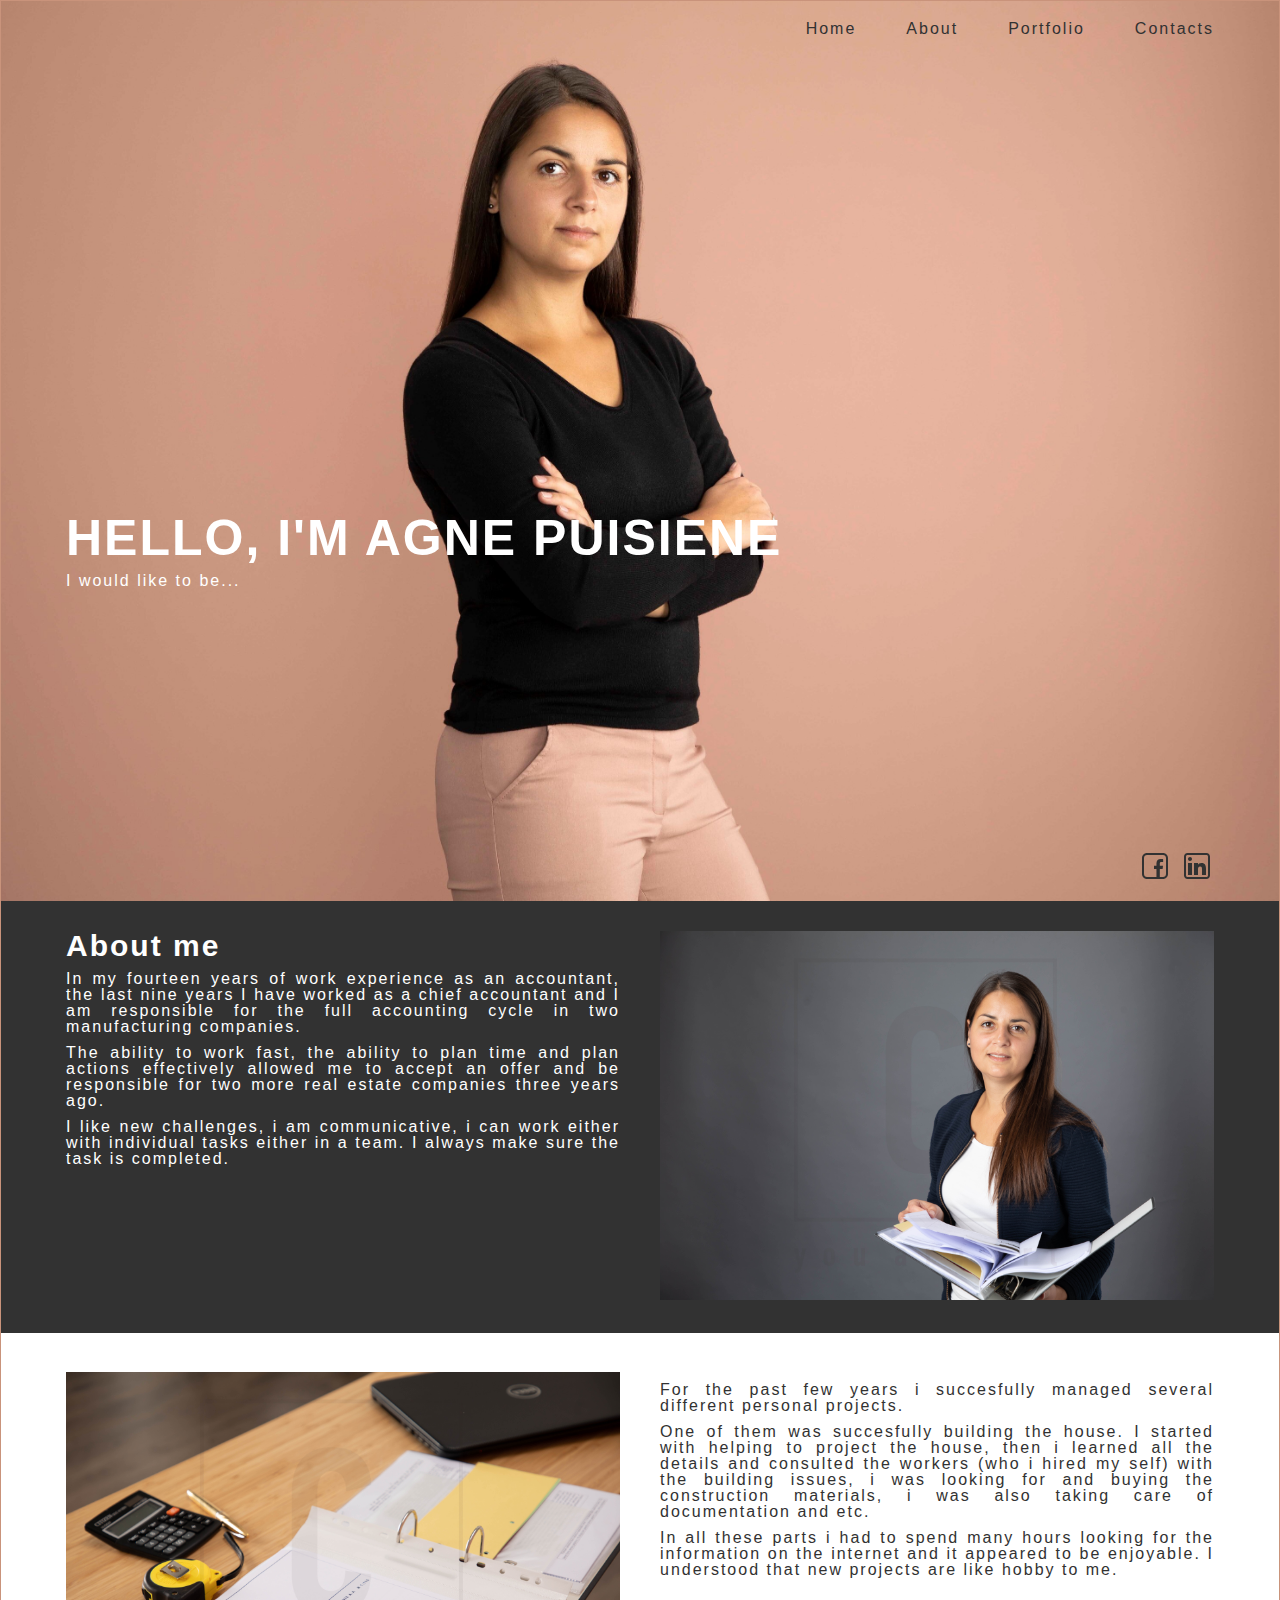
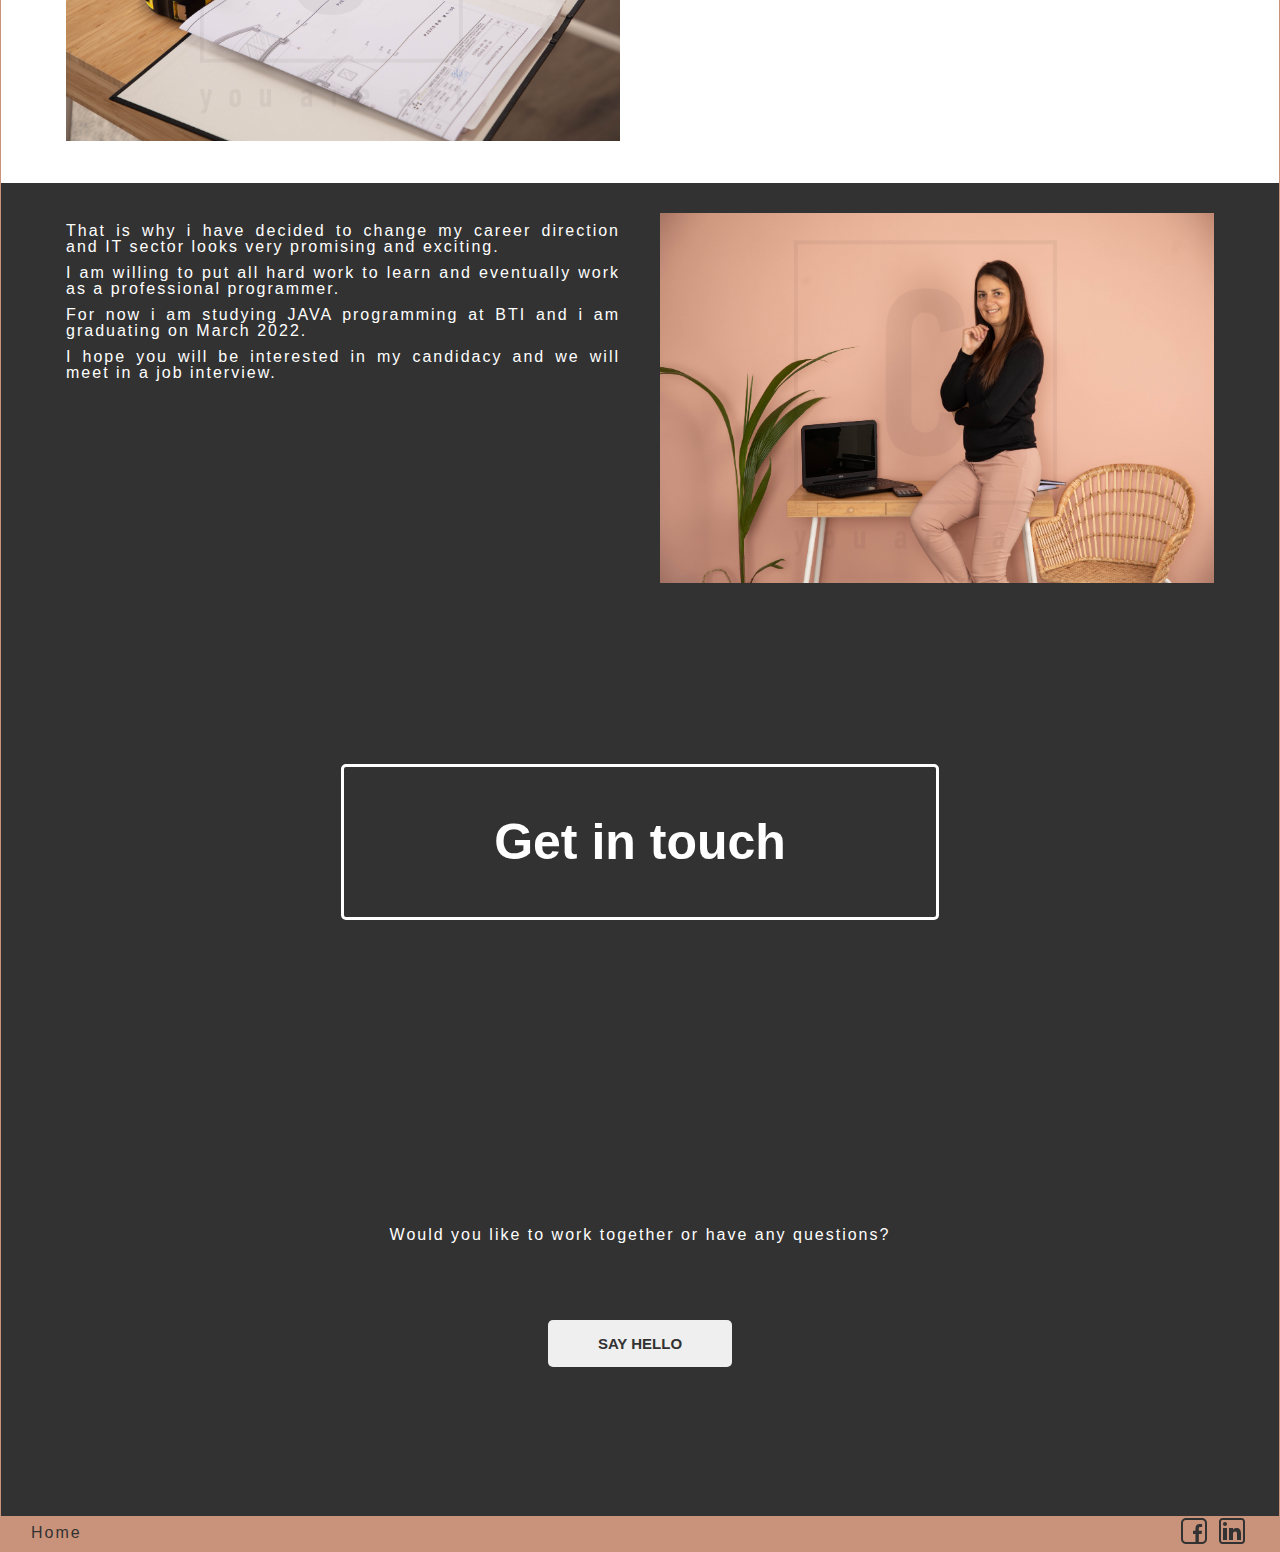
<file: index.html>
<!DOCTYPE html>
<html lang="en">

<head>
    <meta charset="UTF-8">
    <meta http-equiv="X-UA-Compatible" content="IE=edge">
    <meta name="viewport" content="width=device-width, initial-scale=1.0">
    <title>Agnė Puišienė</title>
    <link rel="stylesheet" href="./reset.css">
    <link rel="stylesheet" href="./style.css">
    <link rel="stylesheet" href="./burger.css">

</head>

<body>


    <div class="menu-wrap">
        <input type="checkbox" class="toggler" />
        <div class="hamburger">
            <div></div>
        </div>
        <div class="menu">
            <div>
                <div>
                    <ul>
                        <li><a href="#home">Home</a></li>
                        <li><a href="#about">About</a></li>
                        <li><a href="#contacts">Contacts</a></li>
                    </ul>
                </div>
            </div>
        </div>
    </div>





    <section class="cover-section">
        <header>

            <nav>
                <div class="themes-section">

                    <div id="home">
                        <a href="file:///C:/KNS%20JAVA/KNS%20JAVA%20mano/agne-portfolio/index.html">Home</a></div>
                    <div>
                        <a href="#about">About</a></div>
                    <div>Portfolio</div>
                    <div>
                        <a href="#contacts">Contacts</a></div>
                </div>
            </nav>
        </header>
        <section class="hello-section">
            <h1>Hello, I'm Agne Puisiene</h1>
            <p> I would like to be...</p>

        </section>

        <section>
            <nav class="socialmedia-section">
                <div class="facebook">
                    <a href="https://www.facebook.com/agne.galvelyte" target="blank">
                        <svg xmlns="http://www.w3.org/2000/svg" fill="#000000" viewbox="0 0 16 16" width="32px" height="32px"><path d="M 3.5 1 C 2.1250151 1 1 2.1250151 1 3.5 L 1 11.5 C 1 12.874985 2.1250151 14 3.5 14 L 11.5 14 C 12.874985 14 14 12.874985 14 11.5 L 14 3.5 C 14 2.1250151 12.874985 1 11.5 1 L 3.5 1 z M 3.5 2 L 11.5 2 C 12.335015 2 13 2.6649849 13 3.5 L 13 11.5 C 13 12.335015 12.335015 13 11.5 13 L 9.9042969 13 L 9.9042969 8.9667969 L 11.300781 8.9667969 L 11.509766 7.3574219 L 9.9042969 7.3574219 L 9.9042969 6.3320312 C 9.9042969 5.8660312 10.034031 5.5488281 10.707031 5.5488281 L 11.566406 5.5488281 L 11.566406 4.109375 C 11.417406 4.089375 10.907453 4.046875 10.314453 4.046875 C 9.0764531 4.046875 8.2304688 4.795875 8.2304688 6.171875 L 8.2304688 7.3574219 L 7 7.3535156 L 7 8.9628906 L 8.2304688 8.9667969 L 8.2304688 13 L 3.5 13 C 2.6649849 13 2 12.335015 2 11.5 L 2 3.5 C 2 2.6649849 2.6649849 2 3.5 2 z"/></svg>
                    </a>
                </div>
                <div class="linkedin">
                    <a href="https://www.linkedin.com/in/agnepuisiene" target="blank">
                        <svg xmlns="w.w3.org/2000/svg" fill="#000000" viewbox="0 0 16 16" width="32px" height="32px"><path d="M 2.757813 1 C 1.792969 1 1 1.792969 1 2.757813 L 1 12.246094 C 1 13.207031 1.792969 14 2.757813 14 L 12.246094 14 C 13.207031 14 14 13.207031 14 12.246094 L 14 2.757813 C 14 1.792969 13.207031 1 12.246094 1 Z M 2.757813 2 L 12.246094 2 C 12.667969 2 13 2.332031 13 2.757813 L 13 12.246094 C 13 12.667969 12.667969 13 12.246094 13 L 2.757813 13 C 2.332031 13 2 12.667969 2 12.246094 L 2 2.757813 C 2 2.332031 2.332031 2 2.757813 2 Z M 4 3 C 3.449219 3 3 3.449219 3 4 C 3 4.550781 3.449219 5 4 5 C 4.550781 5 5 4.550781 5 4 C 5 3.449219 4.550781 3 4 3 Z M 3 6 L 3 12 L 5 12 L 5 6 Z M 6 6 L 6 12 L 8 12 L 8 9.320313 C 8 8.488281 8.078125 7.742188 9.078125 7.742188 C 10.0625 7.742188 10 8.636719 10 9.375 L 10 12 L 12 12 L 12 9.039063 C 12 7.320313 11.640625 6 9.691406 6 C 8.753906 6 8.28125 6.375 8.023438 6.875 L 8 6.875 L 8 6 Z"/></svg>
                    </a>
                </div>
            </nav>
        </section>

    </section>
    <article class="about-container">
        <div class="accounting">


            <div class="accountant">
                <h2 id="about">About me</h2>

                <p>In my fourteen years of work experience as an accountant, the last nine years I have worked as a chief accountant and I am responsible for the full accounting cycle in two manufacturing companies. </p>
                <p>The ability to work fast, the ability to plan time and plan actions effectively allowed me to accept an offer and be responsible for two more real estate companies three years ago. </p>
                <p>I like new challenges, i am communicative, i can work either with individual tasks either in a team. I always make sure the task is completed.
                </p>


            </div>
            <div class="calculator">
                <img src="./CAFF4077.jpg" alt="calculator">
            </div>
        </div>
    </article>
    <article class="personal-projects">
        <div class="buildings">


            <div class="architecture">
                <img src="./CAFF4369.jpg" alt="architecture">
            </div>
            <div class="project-manager">
                <p>For the past few years i succesfully managed several different personal projects.</p>
                <p> One of them was succesfully building the house. I started with helping to project the house, then i learned all the details and consulted the workers (who i hired my self) with the building issues, i was looking for and buying the construction
                    materials, i was also taking care of documentation and etc. </p>
                <p>In all these parts i had to spend many hours looking for the information on the internet and it appeared to be enjoyable. I understood that new projects are like hobby to me.</p>

            </div>
        </div>

    </article>
    <article class="studies-container">
        <div class="studying">

            <div class="student">

                <p>That is why i have decided to change my career direction and IT sector looks very promising and exciting.</p>
                <p> I am willing to put all hard work to learn and eventually work as a professional programmer. </p>
                <p>For now i am studying JAVA programming at BTI and i am graduating on March 2022. </p>
                <p>I hope you will be interested in my candidacy and we will meet in a job interview.
                </p>

            </div>
            <div class="computer">
                <img src="./CAFF4266.jpg" alt="computer">
            </div>

        </div>

    </article>
    <footer>
        <section class="contacts-container">
            <h3 id="contacts">Get in touch</h3>
            <div class="hello">

                <p> Would you like to work together or have any questions?</p>
                <button> <a href="mailto:agne.gal@gmail.com">Say hello</a></button>
            </div>
        </section>
        <section class="bottom-line">
            <span>
                <a href="#home">Home</a></span>

            <span>
            <span>
                    <a href="https://www.facebook.com/agne.galvelyte" target="blank">
                        <svg xmlns="http://www.w3.org/2000/svg" fill="#000000" viewbox="0 0 16 16" width="32px" height="32px"><path d="M 3.5 1 C 2.1250151 1 1 2.1250151 1 3.5 L 1 11.5 C 1 12.874985 2.1250151 14 3.5 14 L 11.5 14 C 12.874985 14 14 12.874985 14 11.5 L 14 3.5 C 14 2.1250151 12.874985 1 11.5 1 L 3.5 1 z M 3.5 2 L 11.5 2 C 12.335015 2 13 2.6649849 13 3.5 L 13 11.5 C 13 12.335015 12.335015 13 11.5 13 L 9.9042969 13 L 9.9042969 8.9667969 L 11.300781 8.9667969 L 11.509766 7.3574219 L 9.9042969 7.3574219 L 9.9042969 6.3320312 C 9.9042969 5.8660312 10.034031 5.5488281 10.707031 5.5488281 L 11.566406 5.5488281 L 11.566406 4.109375 C 11.417406 4.089375 10.907453 4.046875 10.314453 4.046875 C 9.0764531 4.046875 8.2304688 4.795875 8.2304688 6.171875 L 8.2304688 7.3574219 L 7 7.3535156 L 7 8.9628906 L 8.2304688 8.9667969 L 8.2304688 13 L 3.5 13 C 2.6649849 13 2 12.335015 2 11.5 L 2 3.5 C 2 2.6649849 2.6649849 2 3.5 2 z"/></svg>
                    </a>
                </span>
            <span>
                    <a href="https://www.linkedin.com/in/agnepuisiene" target="blank">
                        <svg xmlns="w.w3.org/2000/svg" fill="#000000" viewbox="0 0 16 16" width="32px" height="32px"><path d="M 2.757813 1 C 1.792969 1 1 1.792969 1 2.757813 L 1 12.246094 C 1 13.207031 1.792969 14 2.757813 14 L 12.246094 14 C 13.207031 14 14 13.207031 14 12.246094 L 14 2.757813 C 14 1.792969 13.207031 1 12.246094 1 Z M 2.757813 2 L 12.246094 2 C 12.667969 2 13 2.332031 13 2.757813 L 13 12.246094 C 13 12.667969 12.667969 13 12.246094 13 L 2.757813 13 C 2.332031 13 2 12.667969 2 12.246094 L 2 2.757813 C 2 2.332031 2.332031 2 2.757813 2 Z M 4 3 C 3.449219 3 3 3.449219 3 4 C 3 4.550781 3.449219 5 4 5 C 4.550781 5 5 4.550781 5 4 C 5 3.449219 4.550781 3 4 3 Z M 3 6 L 3 12 L 5 12 L 5 6 Z M 6 6 L 6 12 L 8 12 L 8 9.320313 C 8 8.488281 8.078125 7.742188 9.078125 7.742188 C 10.0625 7.742188 10 8.636719 10 9.375 L 10 12 L 12 12 L 12 9.039063 C 12 7.320313 11.640625 6 9.691406 6 C 8.753906 6 8.28125 6.375 8.023438 6.875 L 8 6.875 L 8 6 Z"/></svg>
                    </a>
                </span></span>
        </section>
    </footer>
</body>

</html>
</file>
<file: style.css>
html {
                        font-family: sans-serif;
                    }
                    
                    body {
                        border: solid 1px var(--red-color);
                    }
                    
                     :root {
                        --light-color: white;
                        --dark-color: rgb(50, 50, 50);
                        --red-color: #c9937b;
                        --overlay-color: rgb(50, 50, 50, 0.85);
                        --menu-speed: 0.75s;
                    }
                    
                    h1 {
                        font-size: 50px;
                        text-transform: uppercase;
                        letter-spacing: 2px;
                        color: var(--light-color);
                    }
                    
                    h2 {
                        font-size: 30px;
                        letter-spacing: 2px;
                        color: var(--light-color);
                    }
                    
                    p {
                        letter-spacing: 2px;
                        color: var(--light-color);
                        padding-top: 10px;
                        text-align: justify;
                    }
                    
                    span {
                        letter-spacing: 2px;
                        color: var(--dark-color);
                    }
                    
                    a {
                        color: var(--dark-color);
                        text-decoration: none;
                    }
                    
                    a:hover {
                        color: var(--light-color);
                    }
                    
                    .cover-section {
                        height: 100vh;
                        background-image: url(./rsz_caff4120_corrected.jpg);
                        background-size: cover;
                        background-position: top center;
                        display: flex;
                        flex-direction: column;
                        justify-content: space-between;
                    }
                    
                    .cover-section .hello-section {
                        padding: 0px 65px;
                        position: relative;
                        top: 100px;
                    }
                    
                    .cover-section nav {
                        padding: 0 65px;
                    }
                    
                    .themes-section {
                        display: flex;
                        justify-content: right;
                        height: 50px;
                        padding-top: 20px;
                    }
                    
                    .themes-section>div {
                        padding-left: 50px;
                        letter-spacing: 2px;
                        color: var(--dark-color);
                    }
                    
                    .themes-section>div:hover {
                        color: var(--light-color);
                    }
                    
                    .socialmedia-section {
                        display: flex;
                        justify-content: right;
                        height: 50px;
                        padding-top: 20px;
                    }
                    
                    .socialmedia-section>div {
                        padding-left: 10px;
                    }
                    
                    svg {
                        fill: var(--dark-color);
                    }
                    
                    svg:hover {
                        fill: var(--light-color);
                    }
                    
                    .about-container {
                        display: flex;
                        background-color: var(--dark-color);
                        align-items: center;
                        padding: 30px 65px;
                    }
                    
                    .about-container .accounting {
                        display: flex;
                        justify-content: space-between;
                    }
                    
                    .accounting>div {
                        flex: 1;
                    }
                    
                    .accountant,
                    .architecture,
                    .student {
                        padding-right: 20px;
                    }
                    
                    .calculator,
                    .project-manager,
                    .computer {
                        padding-left: 20px;
                    }
                    
                    .calculator {
                        text-align: center;
                    }
                    
                    .calculator img {
                        width: 100%;
                        height: auto;
                    }
                    
                    .personal-projects {
                        display: flex;
                        min-height: 50vh;
                        background-color: var(--light-color);
                        align-items: center;
                        padding: 30px 65px;
                    }
                    
                    .personal-projects .buildings {
                        display: flex;
                        justify-content: space-between;
                    }
                    
                    .buildings>div {
                        flex: 1;
                    }
                    
                    .architecture {
                        text-align: center;
                    }
                    
                    .architecture img {
                        width: 100%;
                        height: auto;
                    }
                    
                    .project-manager p {
                        color: var(--dark-color);
                    }
                    
                    .studies-container {
                        display: flex;
                        background-color: var(--dark-color);
                        align-items: center;
                        padding: 30px 65px;
                    }
                    
                    .studies-container .studying {
                        display: flex;
                        justify-content: space-between;
                    }
                    
                    .studying>div {
                        flex: 1;
                    }
                    
                    .computer {
                        text-align: center;
                    }
                    
                    .computer img {
                        width: 100%;
                        height: auto;
                    }
                    
                    .contacts-container {
                        height: 100vh;
                        background-color: var(--dark-color);
                        display: flex;
                        flex-direction: column;
                        justify-content: space-around;
                        align-items: center;
                    }
                    
                    .contacts-container h3 {
                        color: var(--light-color);
                        font-weight: 600;
                        font-size: 50px;
                        padding: 50px 150px;
                        border: solid 3px var(--light-color);
                        border-radius: 5px;
                    }
                    
                    .contacts-container .hello {
                        display: flex;
                        flex-direction: column;
                        justify-content: space-between;
                        align-items: center;
                        height: 150px;
                    }
                    
                    .contacts-container .hello button {
                        padding: 15px 50px;
                        border-radius: 5px;
                        border: none;
                        text-transform: uppercase;
                        font-size: 15px;
                        font-weight: 600;
                    }
                    
                    .contacts-container .hello a {
                        color: var(--dark-color);
                        text-decoration: none;
                    }
                    
                    .bottom-line {
                        display: flex;
                        justify-content: space-between;
                        align-items: center;
                        padding: 0px 30px;
                        background-color: var(--red-color);
                    }
                    
                    @media (max-width:768px) {
                        .accounting,
                        .buildings,
                        .studying {
                            flex-direction: column-reverse;
                        }
                        .personal-projects {
                            background-color: var(--dark-color);
                        }
                        .personal-projects p {
                            color: var(--light-color);
                        }
                        .calculator,
                        .architecture,
                        .computer {
                            display: none;
                        }
                        .contacts-container {
                            align-items: flex-start;
                            padding: 0px 65px;
                            height: 50vh;
                        }
                        .contacts-container h3 {
                            font-weight: 600;
                            font-size: 30px;
                            padding: 20px 40px;
                        }
                        .contacts-container .hello {
                            justify-content: space-around;
                            align-items: flex-start;
                        }
                        .project-manager {
                            padding-left: 0px;
                        }
                    }
                    
                    @media (max-width:768px) {
                        .themes-section {
                            flex-direction: column;
                            align-items: flex-end;
                            display: none;
                        }
                        .cover-section .hello-section {
                            padding: 0px 40px;
                        }
                        .cover-section nav {
                            padding: 0 40px;
                        }
                        .about-container {
                            padding: 30px 40px 10px 40px;
                        }
                        .personal-projects,
                        .studies-container {
                            padding: 10px 40px;
                        }
                        .contacts-container {
                            padding: 0px 40px;
                        }
                        .personal-projects {
                            min-height: 0vh;
                        }
                        .accountant,
                        .student {
                            padding-right: 0px;
                        }
                    }
                    
                    @media (max-width:345px) {
                        .contacts-container h3 {
                            font-size: 20px;
                        }
                    }
</file>
<file: burger.css>
@media (min-width:768px) {
    .menu-wrap {
        display: none;
    }
}

@media (max-width:768px) {
    .menu-wrap {
        position: fixed;
        top: 0;
        right: 29px;
        z-index: 1;
    }
    .menu-wrap .toggler {
        position: absolute;
        top: 0;
        right: 0;
        z-index: 2;
        cursor: pointer;
        width: 50px;
        height: 50px;
        opacity: 0;
    }
    .menu-wrap .hamburger {
        position: absolute;
        top: 0;
        right: 0;
        z-index: 1;
        width: 60px;
        height: 60px;
        padding: 1rem;
        display: flex;
        align-items: center;
        justify-content: center;
    }
    .menu-wrap .hamburger>div {
        position: relative;
        flex: none;
        width: 100%;
        height: 2px;
        background: var(--dark-color);
        display: flex;
        align-items: center;
        justify-content: center;
        transition: all 0.4s ease;
    }
    .menu-wrap .hamburger>div::before,
    .menu-wrap .hamburger>div::after {
        content: '';
        position: absolute;
        z-index: 1;
        top: -10px;
        width: 100%;
        height: 2px;
        background: inherit;
    }
    .menu-wrap .hamburger>div::after {
        top: 10px;
    }
    .menu-wrap .toggler:checked+.hamburger>div {
        transform: rotate(135deg);
        background-color: var(--light-color);
    }
    .menu-wrap .toggler:checked:hover+.hamburger>div {
        transform: rotate(225deg);
    }
    .menu-wrap .toggler:checked~.menu {
        visibility: visible;
    }
    .menu-wrap .toggler:checked~.menu>div {
        transform: scale(1);
        transition-duration: var(--menu-speed);
    }
    .menu-wrap .toggler:checked~.menu>div>div {
        opacity: 1;
        transition: opacity 0.4s ease 0.4s;
    }
    .menu-wrap .menu {
        position: fixed;
        top: 0;
        right: 0;
        width: 100%;
        height: 100%;
        visibility: hidden;
        overflow: hidden;
        display: flex;
        align-items: center;
        justify-content: center;
    }
    .menu-wrap .menu>div {
        background: var(--overlay-color);
        border-radius: 50%;
        width: 200vw;
        height: 200vw;
        display: flex;
        flex: none;
        align-items: center;
        justify-content: center;
        transform: scale(0);
        transition: all 0.4s ease;
    }
    .menu-wrap .menu-wrap>div>div {
        text-align: center;
        max-width: 90vw;
        max-height: 100vh;
        opacity: 0;
        transition: opacity 0.4s ease;
    }
    .menu-wrap .menu>div>div>ul>li {
        font-size: 1.5rem;
        padding: 1rem;
    }
    .menu-wrap .menu>div>div>ul>li>a {
        transition: color 0.4s ease;
        color: var(--light-color);
    }
    .menu-wrap .menu>div>div>ul>li>a:hover {
        transition: color 0.4s ease;
        color: var(--dark-color);
    }
}
</file>
